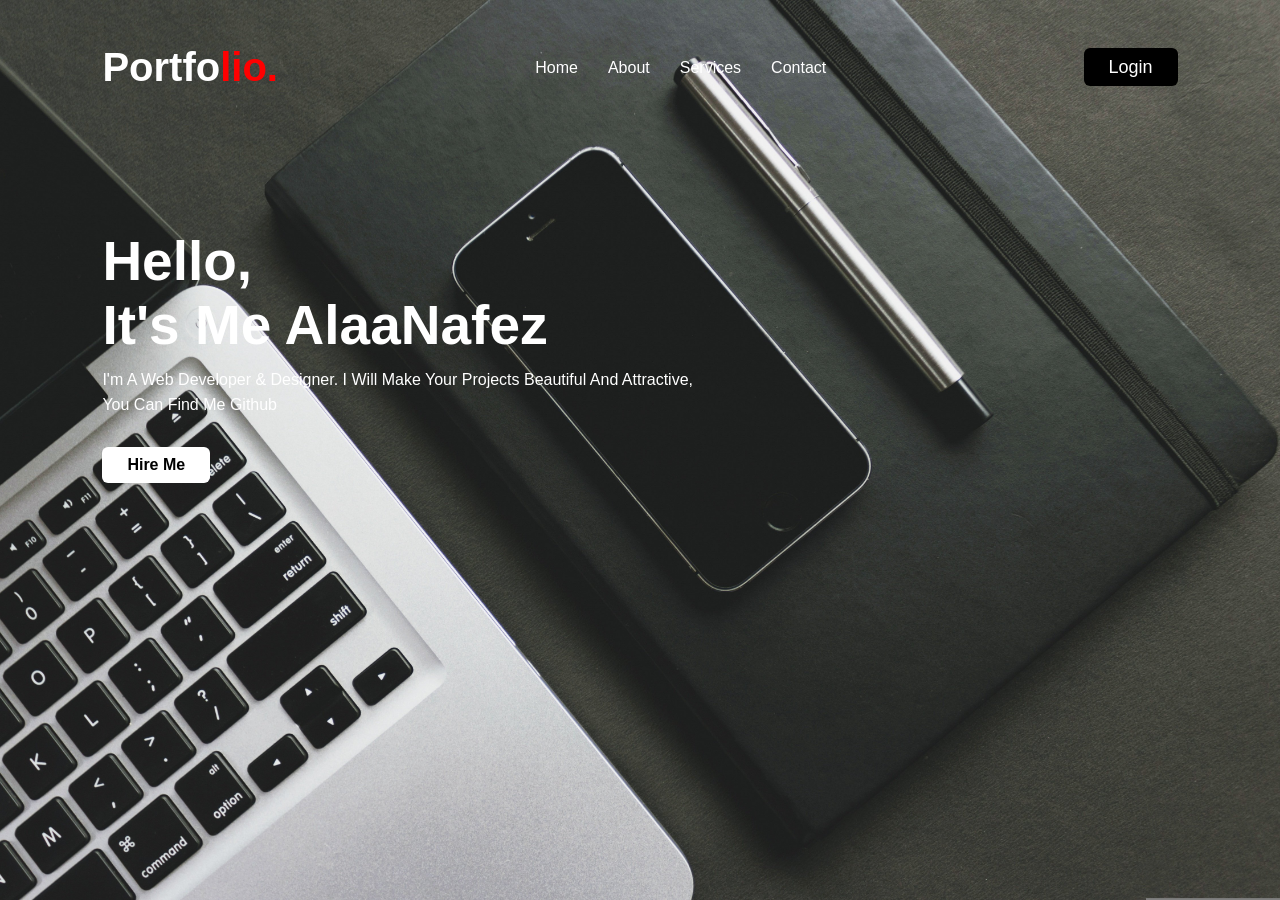
<file: index.html>
<!doctype html>
<html lang="en">
  <head>
    <meta charset="UTF-8" />
    <meta name="viewport" content="width=device-width, initial-scale=1.0" />
    <link
      rel="shortcut icon"
      href="./assets/images/profile.jpg"
      type="image/x-icon"
    />
    <link rel="stylesheet" href="css/style.css" />
    <link rel="stylesheet" href="css/all.min.css" />
    <title>Profile</title>
  </head>
  <body>
    <header>
      <div class="container">
        <nav>
          <h2 class="logo">Portfo<span>lio.</span></h2>
          <ul>
            <li><a href="#">Home</a></li>
            <li><a href="">About</a></li>
            <li><a href="">Services</a></li>
            <li><a href="">Contact</a></li>
          </ul>
          <div class="buttons">
            <a href="login.html" class="login" blank="_target">Login</a>
          </div>
        </nav>
        <div class="content">
          <h3>Hello,<br />It's Me AlaaNafez</h3>
          <p>
            I'm A Web Developer & Designer. I Will Make Your Projects Beautiful
            And Attractive,<br />You Can Find Me Github
          </p>
        </div>
        <div class="link"><a href="#">Hire Me</a></div>
      </div>
    </header>
  </body>
</html>
</file>
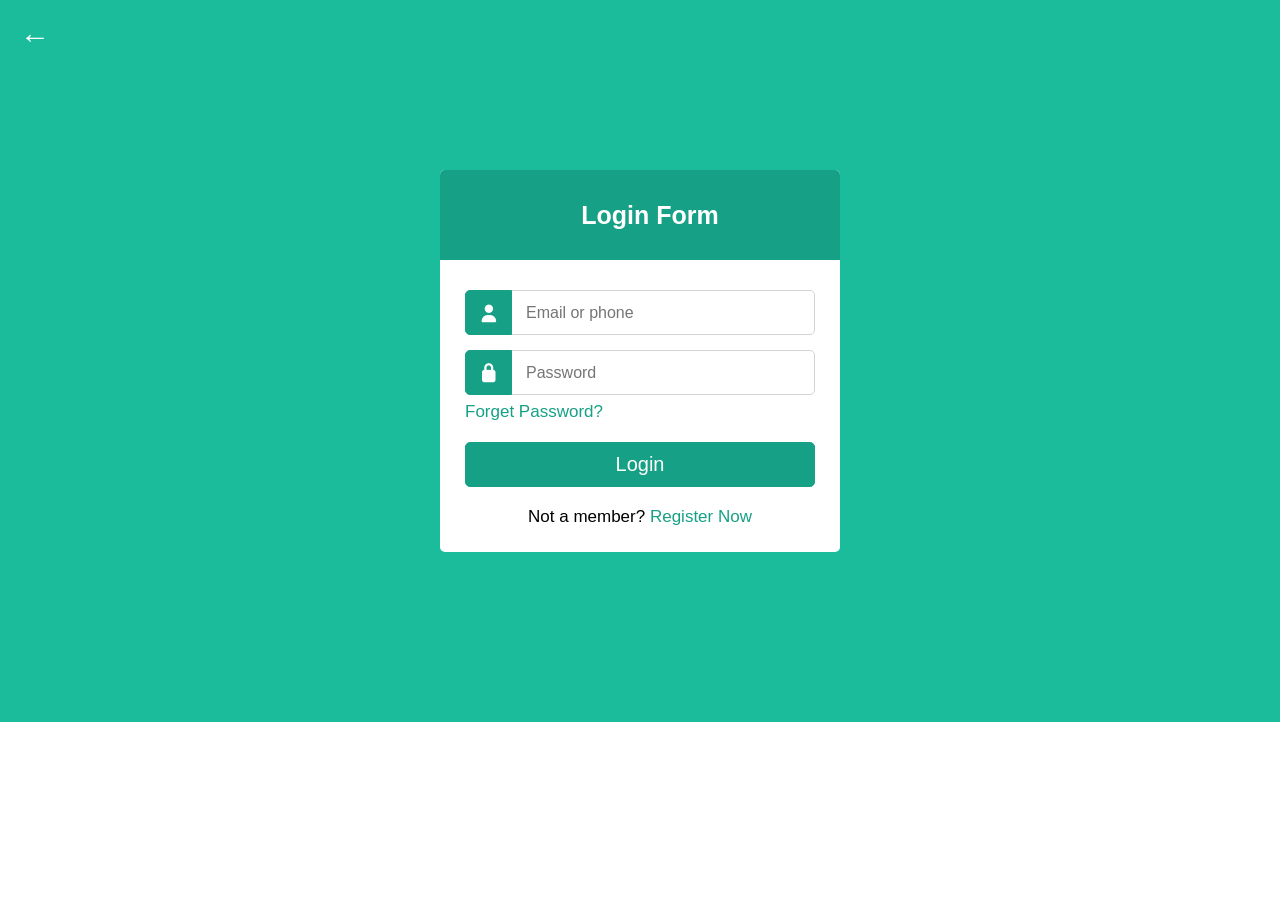
<file: login.html>
<!doctype html>
<html lang="en">
  <head>
    <meta charset="UTF-8" />
    <meta http-equiv="X-UA-Compatible" content="ie=edge" />
    <meta name="viewport" content="width=device-width, initial-scale=1.0" />
    <link
      rel="shortcut icon"
      href="./assets/images/profile.jpg"
      type="image/x-icon"
    />
    <link rel="preconnect" href="https://fonts.googleapis.com" />
    <link rel="preconnect" href="https://fonts.gstatic.com" crossorigin />
    <link
      href="https://fonts.googleapis.com/css2?family=Poppins:wght@400;500;600;700&display=swap"
      rel="stylesheet"
    />
    <link rel="stylesheet" href="css/style.css" />
    <link rel="stylesheet" href="css/all.min.css" />
    <title>lOGIN</title>
  </head>
  <body>
    <main class="mainLogin">
   <div class="containerLogin"> 
    <a href="index.html" class="back-btn">←</a> 
     <section class="wrapper">
        <div class="title"><span>Login Form</span></div>
        <form action="#">
          <div class="rowLogin">
            <i class="fas fa-user"></i>
            <input type="text" placeholder="Email or phone" required />
          </div>
          <div class="rowLogin">
            <i class="fas fa-lock"></i>
            <input type="password" placeholder="Password" required />
          </div>

          <div class="pass"><a href="#">Forget Password?</a></div>
          <div class="rowLogin buttons">
            <input type="submit" value="Login" />
          </div>

          <div class="signUp">Not a member?
            <a href="register.html">Register Now</a>
          </div>
        </form>
      </div>
      </section>
    </main>
  </body>
</html>
</file>
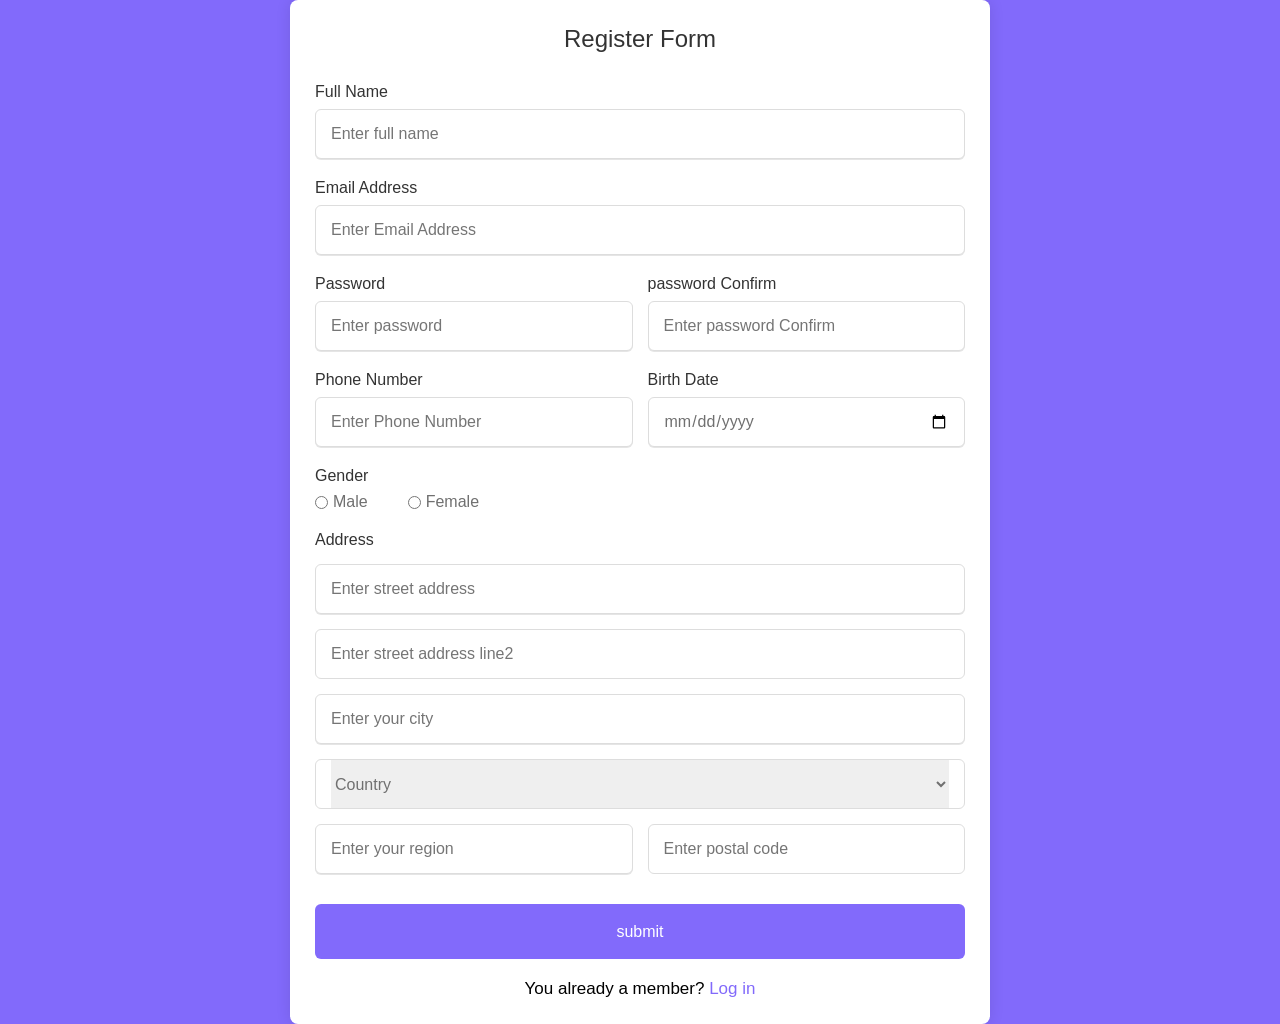
<file: register.html>
<!doctype html>
<html lang="en">
  <head>
    <meta charset="UTF-8" />
    <meta http-equiv="X-UA-Compatible" content="ie=edge" />
    <meta name="viewport" content="width=device-width, initial-scale=1.0" />
    <link
      rel="shortcut icon"
      href="./assets/images/profile.jpg"
      type="image/x-icon"
    />
    <link rel="preconnect" href="https://fonts.googleapis.com" />
    <link rel="preconnect" href="https://fonts.gstatic.com" crossorigin />
    <link
      href="https://fonts.googleapis.com/css2?family=Poppins:wght@400;500;600;700&display=swap"
      rel="stylesheet"
    />
    <link rel="stylesheet" href="css/style.css" />
    <link rel="stylesheet" href="css/all.min.css" />
    <title>Register</title>
  </head>
  <body>
    <section class="hero_reg">
      <div class="container_Regi">
        <header>Register Form</header>
        <form action="#" class="form">
          <div class="input-box">
            <label for="fullName">Full Name</label>
            <input
              type="text"
              placeholder="Enter full name"
              required
              id="fullName"
              name="fullName"
            />
          </div>
          <div class="input-box">
            <label for="emailAddress">Email Address</label>
            <input
              type="email"
              placeholder="Enter Email Address"
              required
              id="emailAddress"
              name="emailAddress"
            />
          </div>
          <div class="column">
            <div class="input-box">
              <label for="password">Password</label>
              <input
                type="password"
                placeholder="Enter password"
                required
                id="password"
                name="password"
              />
            </div>
            <div class="input-box">
              <label for="passwordConfirm">password Confirm</label>
              <input
                type="password"
                placeholder="Enter password Confirm"
                required
                name="passwordConfirm"
                id="passwordConfirm"
              />
            </div>
          </div>
          <div class="column">
            <div class="input-box">
              <label for="phoneNumber">Phone Number</label>
              <input
                type="number"
                placeholder="Enter Phone Number"
                required
                id="phoneNumber"
                name="phoneNumber"
              />
            </div>
            <div class="input-box">
              <label for="birthDate">Birth Date</label>
              <input
                type="date"
                placeholder="Enter Birth Date"
                required
                name="birthDate"
                id="birthDate"
              />
            </div>
          </div>
          <div class="gender-box">
            <h3>Gender</h3>
            <div class="gender-option">
              <div class="gender">
                <input type="radio" id="check-male" name="gender" />
                <label for="check-male">Male</label>
              </div>
              <div class="gender">
                <input type="radio" id="check-female" name="gender" />
                <label for="check-female">Female</label>
              </div>
            </div>
          </div>
          <div class="input-box addres">
            <label for="">Address</label>
            <input type="text" placeholder="Enter street address" required />
            <input type="text" placeholder="Enter street address line2" />
            <input type="text" placeholder="Enter your city" required />
            <div class="column">
              <div class="select-box">
                <select name="" id="">
                  <option value="">Country</option>
                  <option value="">America</option>
                  <option value="">Japan</option>
                  <option value="">India</option>
                  <option value="">Nepal</option>
                </select>
              </div>
            </div>
            <div class="column">
              <input type="text" placeholder="Enter your region" required />
              <input type="number" placeholder="Enter postal code" />
            </div>
          </div>
          <button>submit</button>
          <div class="loginPage">You already a member?
            <a href="login.html">Log in</a>
          </div>
        </form>
      </div>
    </section>
  </body>
</html>
</file>
<file: css/style.css>
* {
  margin: 0;
  padding: 0;
  box-sizing: border-box;
  font-family: "Segoe UI", Arial, sans-serif;
}
header {
  color: #fff;
}
header .container {
  width: 100%;
  min-height: 100vh;
  background: url(../assets/images/background.jpg) no-repeat;
  background-position: center;
  background-size: cover;
  padding: 35px 8% 0;
}
header .container nav {
  display: flex;
  align-items: center;
  justify-content: space-between;
  padding: 10px 0;
}

header .container nav .logo {
  font-size: 40px;
}

header .container nav .logo span {
  color: red;
}

header .container nav ul {
  display: flex;
  align-items: center;
}

header .container nav ul li {
  list-style: none;
  margin: 10px 15px;
}

header .container nav ul li a {
  color: #fff;
  text-decoration: none;
  transition: all 0.5s ease;
}

header .container nav ul li a:hover {
  color: red;
}

header .container nav .buttons .login {
  color: #fff;
  font-size: 18px;
  text-decoration: none;
  background: #000;
  padding: 9px 25px;
  border-radius: 6px;
  transition: all 0.3s ease;
}

header .container nav .buttons .login:hover {
  background: red;
}

header .container .content {
  margin-top: 12%;
  max-width: 600px;
}

header .container .content h3 {
  font-size: 55px;
}

header .container .content p {
  margin-top: 10px;
  line-height: 25px;
}

header .container .link {
  margin-top: 30px;
}

header .container .link a {
  display: inline-block;
  color: #000;
  background: #fff;
  text-decoration: none;
  padding: 9px 25px;
  border-radius: 6px;
  font-weight: bold;
  transition: all 0.5s ease;
}

header .container .link a:hover {
  color: #fff;
  background: transparent;
  border: 1px solid #fff;
}
/* login page */
.mainLogin {
  background: #1abc9c;
  overflow: hidden;
}
.containerLogin{
max-width: 440px;
padding: 0 20px ;
margin: 170px auto;
}
.wrapper {
  width: 100%;
  background: #fff;
  border-radius: 5px;
}
.wrapper .title {
  line-height: 90px;
  background: #16a085;
  padding-left: 20px;
  text-align: center;
  border-radius: 5px 5px 0 0;
  font-size: 25px;
  color: #fff;
  font-weight: 600;
}
.wrapper form {
  padding: 30px 25px 25px 25px;
}
.wrapper form .rowLogin {
  height: 45px;
  margin-bottom: 15px;
  position: relative;
}
.wrapper form .rowLogin input {
  height: 100%;
  width: 100%;
  outline: none;
  padding-left: 60px;
  border-radius: 5px;
  border: 1px solid lightgrey;
  font-size: 16px;
  transition: all 0.3s ease;
}
.wrapper form .rowLogin input:focus {
  background-color: #16a085;
  box-shadow:inset 0px 0px 2px 2px rgba(26, 168, 156, 0.25);
}
.wrapper form .rowLogin i {
  position: absolute;
  width: 47px;
  height: 100%;
  font-size: 18px;
  color: #fff;
  background: #16a085;
  border: 1px solid #16a085;
  border-radius: 5px 0 0 5px;
  display: flex;
  align-items: center;
  justify-content: center;
}
.wrapper form .pass {
  margin: -8px 0 20px 0;
}
.wrapper form .pass a {
  color: #16a085;
  font-size: 17px;
  text-decoration: none;
}
.wrapper form .pass a:hover {
  text-decoration: underline;
}

.wrapper form .buttons input {
  color: #fff;
  font-size: 20px;
  font-weight: 500;
  padding-left: 0px;
  background: #16a085;
  border: 1px solid #16a085;
  cursor: pointer;
}
.wrapper form .buttons input:hover {
  background: #12876f;
}

.wrapper form .signUp {
  text-align: center;
  margin-top: 20px;
  font-size: 17px;
}
.wrapper form .signUp a {
  color: #16a085;
  text-decoration: none;
}
.wrapper form .signUp a:hover {
  text-decoration: underline;
}
.back-btn {
  position: fixed;
  top: 20px;
  left: 20px;
  font-size: 30px;
  color: #fff;
  text-decoration: none;
}
/* Register page */
.hero_reg {
  min-height: 100vh;
  display: flex;
  align-items: center;
  justify-content: center;
  padding: 0 20px;
  background: rgb(130, 106, 251);
}
.container_Regi {
  position: relative;
  max-width: 700px;
  width: 100%;
  background: #fff;
  padding: 25px;
  border-radius: 8px;
  box-shadow: 0 0 15px rgba(0, 0, 0, 0.1);
}
.container_Regi header {
  font-size: 1.5rem;
  color: #333;
  font-weight: 500;
  text-align: center;
}
.container_Regi .form {
  margin-top: 30px;
}
.form .input-box {
  width: 100%;
  margin-top: 20px;
}
.input-box label {
  color: #333;
}
.form :where(.input-box input, .select-box) {
  position: relative;
  height: 50px;
  width: 100%;
  outline: none;
  font-size: 1rem;
  color: #707070;
  margin-top: 8px;
  border: 1px solid #ddd;
  border-radius: 6px;
  padding: 0 15px;
}
.input-box input:focus,
.input-box input:invalid {
  box-shadow: 0 1px 0 rgba(0, 0, 0, 0.1);
}
.form .column {
  display: flex;
  column-gap: 15px;
}

.form .gender-box {
  margin-top: 20px;
}

.gender-box h3 {
  color: #333;
  font-size: 1rem;
  font-weight: 400;
  margin-bottom: 8px;
}
.form .gender-option {
  display: flex;
  align-items: center;
  gap: 40px;
}

.form .gender {
  display: flex;
  align-items: center;
  gap: 5px;
}
.gender input {
  accent-color: rgb(130, 106, 251);
}

.form :where(.gender input, .gender label) {
  cursor: pointer;
}
.gender label {
  color: #707070;
}
.addres :where(input, .select-box) {
  margin-top: 15px;
}
.select-box select {
  height: 100%;
  width: 100%;
  outline: none;
  border: none;
  color: #707070;
  font-size: 1rem;
}
.form button {
  height: 55px;
  width: 100%;
  color: #fff;
  font-size: 1rem;
  border: none;
  margin-top: 30px;
  cursor: pointer;
  border-radius: 6px;
  font-weight: 400;
  transition: all 0.2s ease;
  background-color: rgb(130, 106, 251);
}
.form button:hover {
  background-color: rgb(88, 56, 250);
}
.loginPage {
  text-align: center;
  margin-top: 20px;
  font-size: 17px;
}
.loginPage a {
  color: rgb(130, 106, 251);;
  text-decoration: none;
}
.loginPage a:hover {
  text-decoration: underline;
}
@media (max-width: 900px) {
  header .container {
    padding: 25px 5% 0;
  }

  header .container nav {
    gap: 10px;
  }

  header .container nav .logo {
    font-size: 30px;
  }

  header .container nav ul li {
    margin: 5px 7px;
  }

  header .container nav ul li a {
    font-size: 14px;
  }

  header .container nav .buttons .login {
    font-size: 14px;
    padding: 7px 15px;
  }
  header .container .content {
    margin-top: 15%;
  }

  header .container .content h3 {
    font-size: 45px;
  }

  header .container .content p {
    font-size: 14px;
  }

  header .container .link {
    margin-top: 25px;
  }
  .hero_reg {
    padding: 25px 15px;
  }

  .container_Regi {
    max-width: 650px;
    padding: 22px;
  }
}

@media (max-width: 600px) {
  header .container {
    min-height: 750px;
    padding: 15px 5%;
  }

  header .container nav {
    flex-wrap: wrap;
    justify-content: center;
    gap: 5px;
  }

  header .container nav .logo {
    width: 100%;
    text-align: center;
    font-size: 30px;
  }

  header .container nav ul {
    width: 100%;
    justify-content: center;
    flex-wrap: wrap;
  }

  header .container nav ul li {
    margin: 4px 5px;
  }

  header .container nav ul li a {
    font-size: 12px;
  }

  header .container nav .buttons {
    width: 100%;
    text-align: center;
  }

  header .container nav .buttons .login {
    display: inline-block;
    font-size: 13px;
    padding: 6px 15px;
  }

  header .container .content {
    margin-top: 80px;
    width: 100%;
  }

  header .container .content h3 {
    font-size: 38px;
  }

  header .container .content p {
    font-size: 13px;
    line-height: 21px;
  }

  header .container .link {
    margin-top: 25px;
  }

  header .container .link a {
    padding: 8px 20px;
    font-size: 14px;
  }
  /* register page */
  .hero_reg {
    padding: 20px 10px;
  }

  .container_Regi {
    width: 100%;
    padding: 18px;
    border-radius: 6px;
  }

  .container_Regi header {
    font-size: 1.3rem;
  }

  .container_Regi .form {
    margin-top: 20px;
  }

  .form .column {
    flex-direction: column;
    column-gap: 0;
  }

  .form .column .input-box {
    width: 100%;
  }

  .form .gender-option {
    display: flex;
    flex-direction: row;
    gap: 25px;
  }

  .form .gender {
    display: flex;
    align-items: center;
  }

  .gender label {
    font-size: 14px;
  }

  .form :where(.input-box input, .select-box) {
    height: 45px;
    font-size: 0.9rem;
  }

  .input-box label {
    font-size: 14px;
  }

  .form button {
    height: 50px;
    font-size: 0.9rem;
  }
}

@media (max-width: 300px) {
  header .container {
    min-height: 700px;
    padding: 10px 4%;
  }

  header .container nav {
    flex-direction: column;
    gap: 8px;
  }

  header .container nav .logo {
    font-size: 25px;
  }

  header .container nav ul {
    width: 100%;
    justify-content: center;
  }

  header .container nav ul li {
    margin: 3px;
  }

  header .container nav ul li a {
    font-size: 9px;
  }

  header .container nav .buttons .login {
    font-size: 11px;
    padding: 5px 12px;
  }

  header .container .content {
    margin-top: 60px;
  }

  header .container .content h3 {
    font-size: 28px;
  }

  header .container .content p {
    font-size: 10px;
    line-height: 17px;
  }

  header .container .link {
    margin-top: 20px;
  }

  header .container .link a {
    font-size: 11px;
    padding: 6px 14px;
  }
  /* Register page */
  .hero_reg {
    padding: 10px 5px;
  }

  .container_Regi {
    padding: 14px;
  }

  .container_Regi header {
    font-size: 1.1rem;
  }

  .form .input-box {
    margin-top: 15px;
  }

  .input-box label {
    font-size: 12px;
  }

  .form :where(.input-box input, .select-box) {
    height: 42px;
    font-size: 12px;
    padding: 0 10px;
  }

  .form .gender-option {
    gap: 15px;
  }

  .gender label {
    font-size: 12px;
  }

  .form button {
    height: 45px;
    font-size: 13px;
  }
}
</file>
